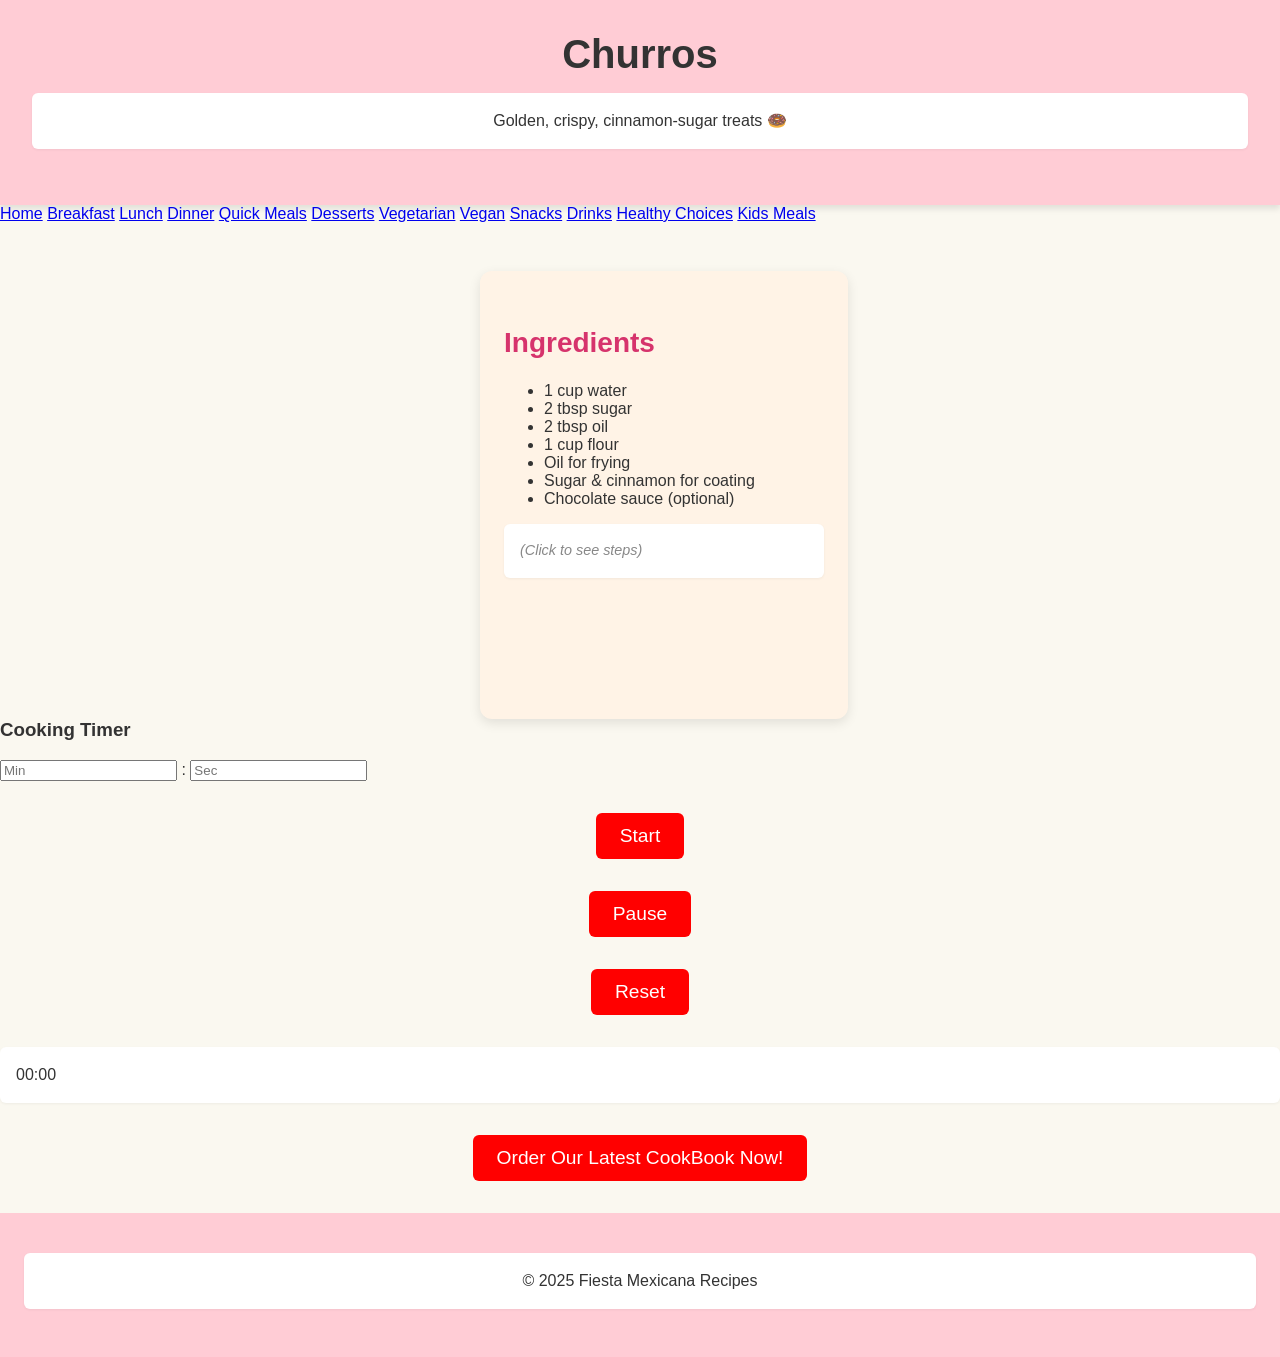
<file: churros.html>
<!DOCTYPE html>
<html lang="en">
<head>
  <meta charset="UTF-8" />
  <meta name="viewport" content="width=device-width, initial-scale=1.0"/>
  <title>Churros Recipe</title>
  <link rel="stylesheet" href="style.css" />
  <link rel="stylesheet" href="recipe-card.css" />
</head>
<body>

<header>
  <h1>Churros</h1>
  <p>Golden, crispy, cinnamon-sugar treats 🍩</p>
</header>

<nav>
  <a href="index.html">Home</a>
  <a href="#">Breakfast</a>
  <a href="#">Lunch</a>
  <a href="#">Dinner</a>
  <a href="#">Quick Meals</a>
  <a href="#">Desserts</a>
  <a href="#">Vegetarian</a>
  <a href="#">Vegan</a>
  <a href="#">Snacks</a>
  <a href="#">Drinks</a>
  <a href="#">Healthy Choices</a>
  <a href="#">Kids Meals</a>
</nav>

<main>
  <section class="recipe-flip-container">
    <div class="flip-card" onclick="flipCard(this)">
      <div class="flip-inner">
        <!-- Front -->
        <div class="flip-front">
          <h2>Ingredients</h2>
          <ul>
            <li>1 cup water</li>
            <li>2 tbsp sugar</li>
            <li>2 tbsp oil</li>
            <li>1 cup flour</li>
            <li>Oil for frying</li>
            <li>Sugar & cinnamon for coating</li>
            <li>Chocolate sauce (optional)</li>
          </ul>
          <p class="flip-tip">(Click to see steps)</p>
        </div>

        <!-- Back -->
        <div class="flip-back">
          <h2>Cooking Steps</h2>
          <ol>
            <li>Boil water, sugar, and oil together.</li>
            <li>Add flour and stir until a dough forms.</li>
            <li>Let cool slightly, then pipe into hot oil.</li>
            <li>Fry until golden and crispy.</li>
            <li>Roll in cinnamon sugar.</li>
            <li>Serve warm with chocolate sauce!</li>
            <li>Serve warm with chocolate sauce!</li>
          </ol>
          <p class="flip-tip">(Click to flip back)</p>
        </div>
      </div>
    </div>
  </section>
</main>

<div id="cooking-timer">
  <h3>Cooking Timer</h3>
  <input type="number" id="minutes" placeholder="Min" min="0"> :
  <input type="number" id="seconds" placeholder="Sec" min="0">
  <div>
    <button onclick="startTimer()">Start</button>
    <button onclick="pauseTimer()">Pause</button>
    <button onclick="resetTimer()">Reset</button>
  </div>
  <p id="countdown">00:00</p>
</div>

<button id="order-btn">Order Our Latest CookBook Now!</button>

<footer>
  <p>&copy; 2025 Fiesta Mexicana Recipes</p>
</footer>

<audio id="alarm-sound" src="alarm.mp3" loop></audio>

<script src="script.js"></script>
</body>
</html>
</file>
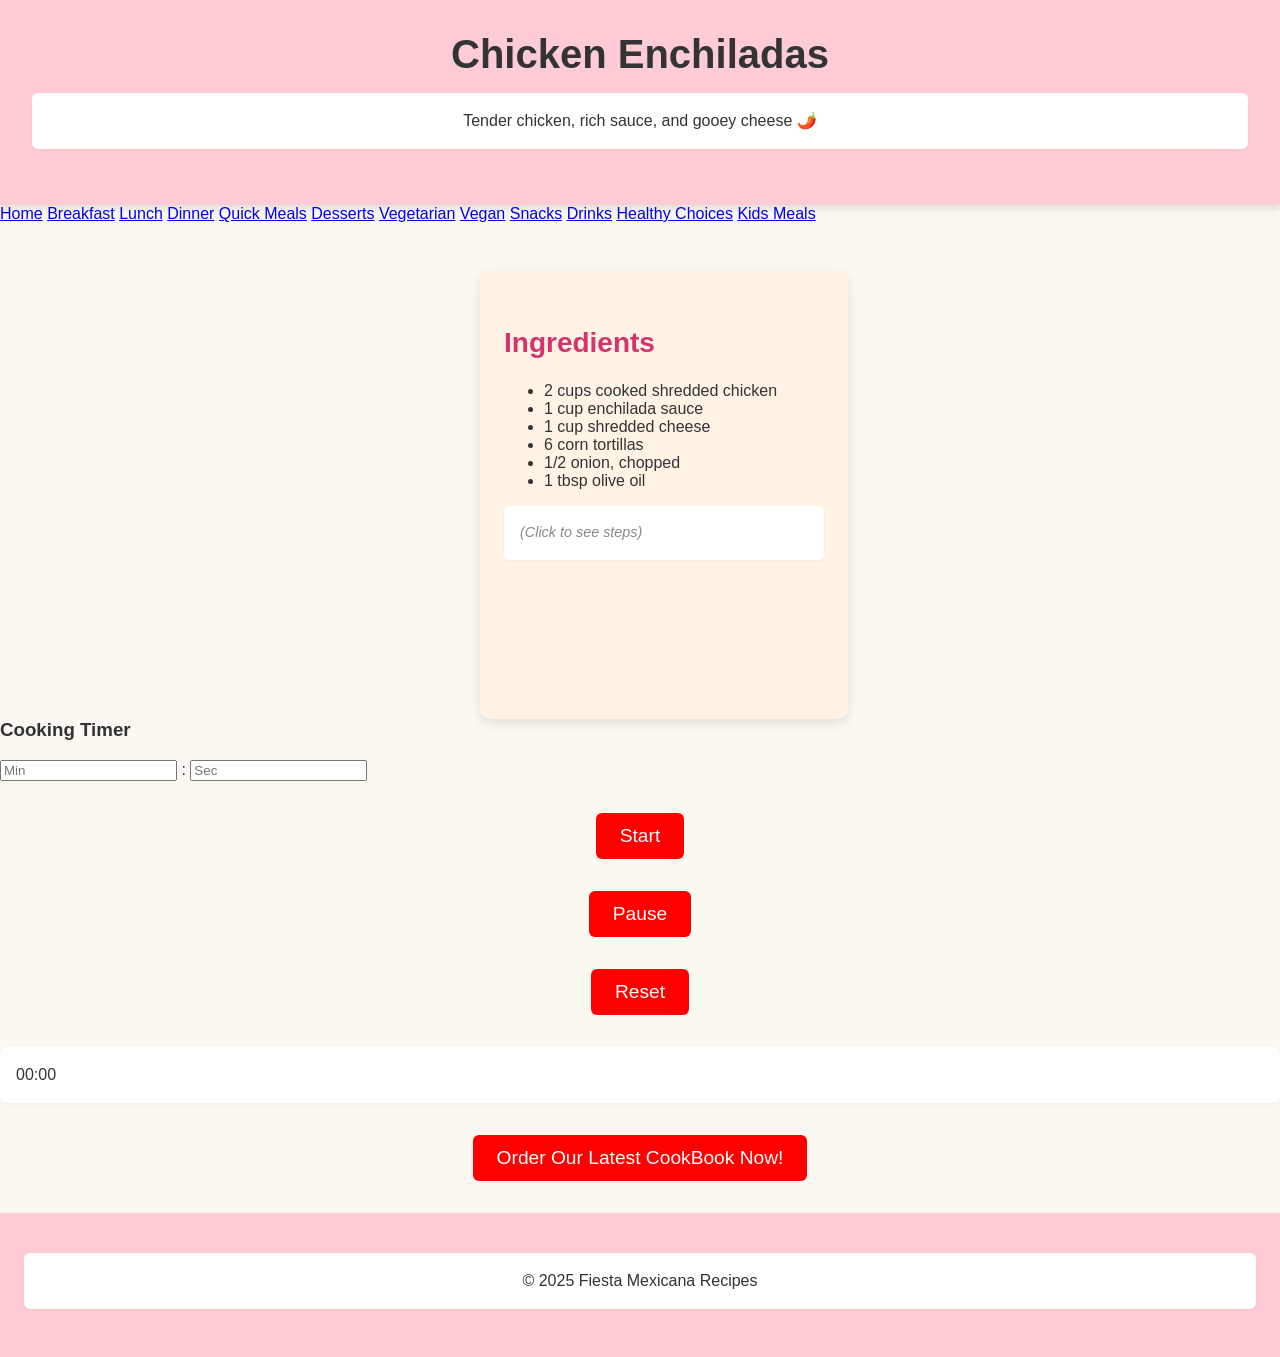
<file: enchiladas.html>
<!DOCTYPE html>
<html lang="en">
<head>
  <meta charset="UTF-8" />
  <meta name="viewport" content="width=device-width, initial-scale=1.0"/>
  <title>Chicken Enchiladas Recipe</title>
  <link rel="stylesheet" href="style.css" />
  <link rel="stylesheet" href="recipe-card.css" />
</head>
<body>

<header>
  <h1>Chicken Enchiladas</h1>
  <p>Tender chicken, rich sauce, and gooey cheese 🌶️</p>
</header>

<nav>
  <a href="index.html">Home</a>
  <a href="#">Breakfast</a>
  <a href="#">Lunch</a>
  <a href="#">Dinner</a>
  <a href="#">Quick Meals</a>
  <a href="#">Desserts</a>
  <a href="#">Vegetarian</a>
  <a href="#">Vegan</a>
  <a href="#">Snacks</a>
  <a href="#">Drinks</a>
  <a href="#">Healthy Choices</a>
  <a href="#">Kids Meals</a>
</nav>

<main>
  <section class="recipe-flip-container">
    <div class="flip-card" onclick="flipCard(this)">
      <div class="flip-inner">
        <!-- Front -->
        <div class="flip-front">
          <h2>Ingredients</h2>
          <ul>
            <li>2 cups cooked shredded chicken</li>
            <li>1 cup enchilada sauce</li>
            <li>1 cup shredded cheese</li>
            <li>6 corn tortillas</li>
            <li>1/2 onion, chopped</li>
            <li>1 tbsp olive oil</li>
          </ul>
          <p class="flip-tip">(Click to see steps)</p>
        </div>

        <!-- Back -->
        <div class="flip-back">
          <h2>Cooking Steps</h2>
          <ol>
            <li>Preheat oven to 180°C (350°F).</li>
            <li>Sauté onion in olive oil until soft.</li>
            <li>Mix chicken with half the enchilada sauce and onions.</li>
            <li>Fill tortillas, roll them up, and place in baking dish.</li>
            <li>Pour remaining sauce over the top, sprinkle cheese.</li>
            <li>Bake for 20–25 minutes until bubbly.</li>
            <li>Enjoy!</li>
          </ol>
          <p class="flip-tip">(Click to flip back)</p>
        </div>
      </div>
    </div>
  </section>
</main>

<div id="cooking-timer">
  <h3>Cooking Timer</h3>
  <input type="number" id="minutes" placeholder="Min" min="0"> :
  <input type="number" id="seconds" placeholder="Sec" min="0">
  <div>
    <button onclick="startTimer()">Start</button>
    <button onclick="pauseTimer()">Pause</button>
    <button onclick="resetTimer()">Reset</button>
  </div>
  <p id="countdown">00:00</p>
</div>

<button id="order-btn">Order Our Latest CookBook Now!</button>

<footer>
  <p>&copy; 2025 Fiesta Mexicana Recipes</p>
</footer>

<audio id="alarm-sound" src="alarm.mp3" loop></audio>

<script src="script.js"></script>
</body>
</html>
</file>
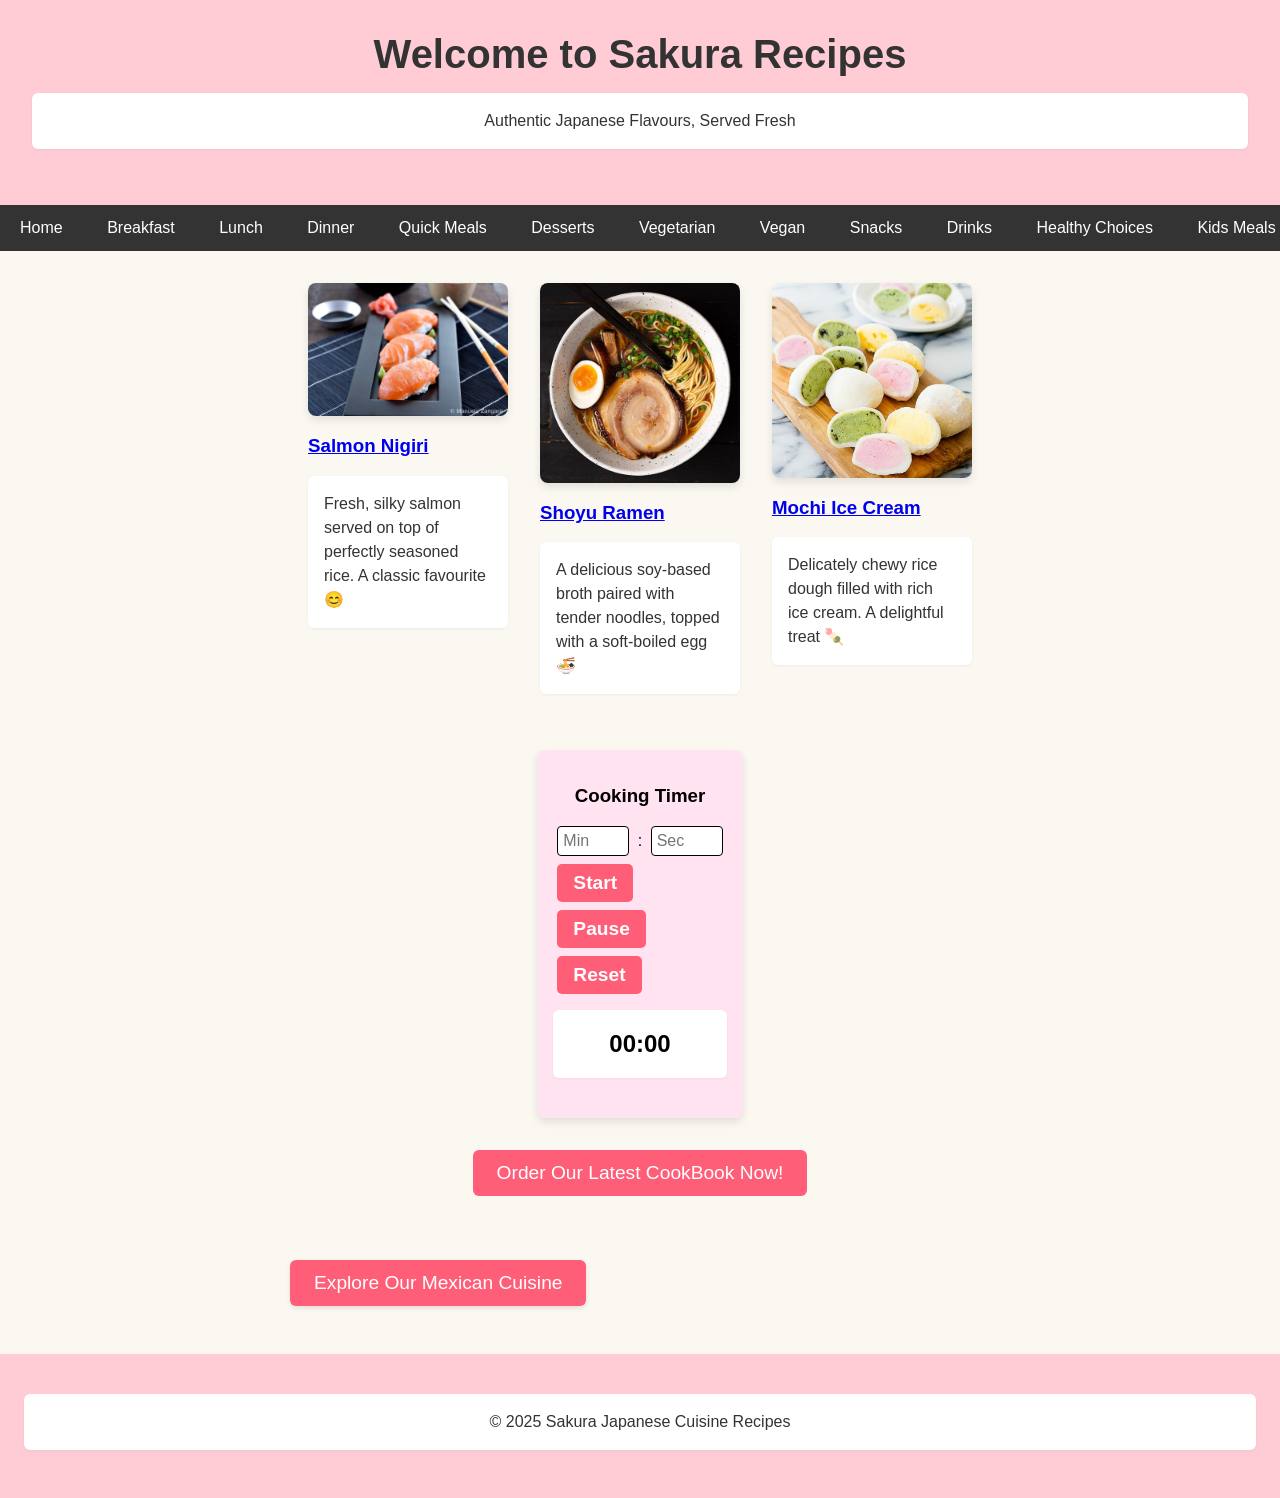
<file: japanese-style.html>
<!DOCTYPE html>
<html lang="en">
<head>
  <meta charset="UTF-8" />
  <meta name="viewport" content="width=device-width, initial-scale=1.0"/>
  <title>Sakura Japanese Menu</title>
  <link rel="stylesheet" href="japanese-style.css" />
</head>
<body>
  <header>
    <h1>Welcome to Sakura Recipes</h1>
    <p>Authentic Japanese Flavours, Served Fresh</p>
  </header>

  <nav>
    <a href="index.html">Home</a>
    <a href="#">Breakfast</a>
    <a href="#">Lunch</a>
    <a href="#">Dinner</a>
    <a href="#">Quick Meals</a>
    <a href="#">Desserts</a>
    <a href="#">Vegetarian</a>
    <a href="#">Vegan</a>
    <a href="#">Snacks</a>
    <a href="#">Drinks</a>
    <a href="#">Healthy Choices</a>
    <a href="#">Kids Meals</a>
  </nav>

  <main>
    <section class="categories">
      <div class="category">
        <a href="salmon-nigiri.html">
          <img src="salmon-nigiri.jpg" alt="Salmon Nigiri" class="food-photo" />
          <h3>Salmon Nigiri</h3>
        </a>
        <p>Fresh, silky salmon served on top of perfectly seasoned rice. A classic favourite 😊</p>
      </div>

      <div class="category">
        <a href="shoyu-ramen.html">
          <img src="shoyu-ramen.jpg" alt="Shoyu Ramen" class="food-photo" />
          <h3>Shoyu Ramen</h3>
        </a>
        <p>A delicious soy-based broth paired with tender noodles, topped with a soft-boiled egg 🍜</p>
      </div>

      <div class="category">
        <a href="mochi-ice-cream.html">
          <img src="mochi-ice-cream.jpg" alt="Mochi Ice Cream" class="food-photo" />
          <h3>Mochi Ice Cream</h3>
        </a>
        <p>Delicately chewy rice dough filled with rich ice cream. A delightful treat 🍡</p>
      </div>
    </section>

    <div id="cooking-timer">
      <h3>Cooking Timer</h3>
      <input type="number" id="minutes" placeholder="Min" min="0"> :
      <input type="number" id="seconds" placeholder="Sec" min="0">
      <div>
        <button onclick="startTimer()">Start</button>
        <button onclick="pauseTimer()">Pause</button>
        <button onclick="resetTimer()">Reset</button>
      </div>
      <p id="countdown">00:00</p>
    </div>

    <audio id="alarm-sound" src="alarm.mp3" loop></audio>

    <button id="order-btn">Order Our Latest CookBook Now!</button>

    <a href="mexican.html" class="button-link">Explore Our Mexican Cuisine</a>
  </main>

  <footer>
    <p>&copy; 2025 Sakura Japanese Cuisine Recipes</p>
  </footer>

  <script src="script.js"></script>
</body>
</html>
</file>
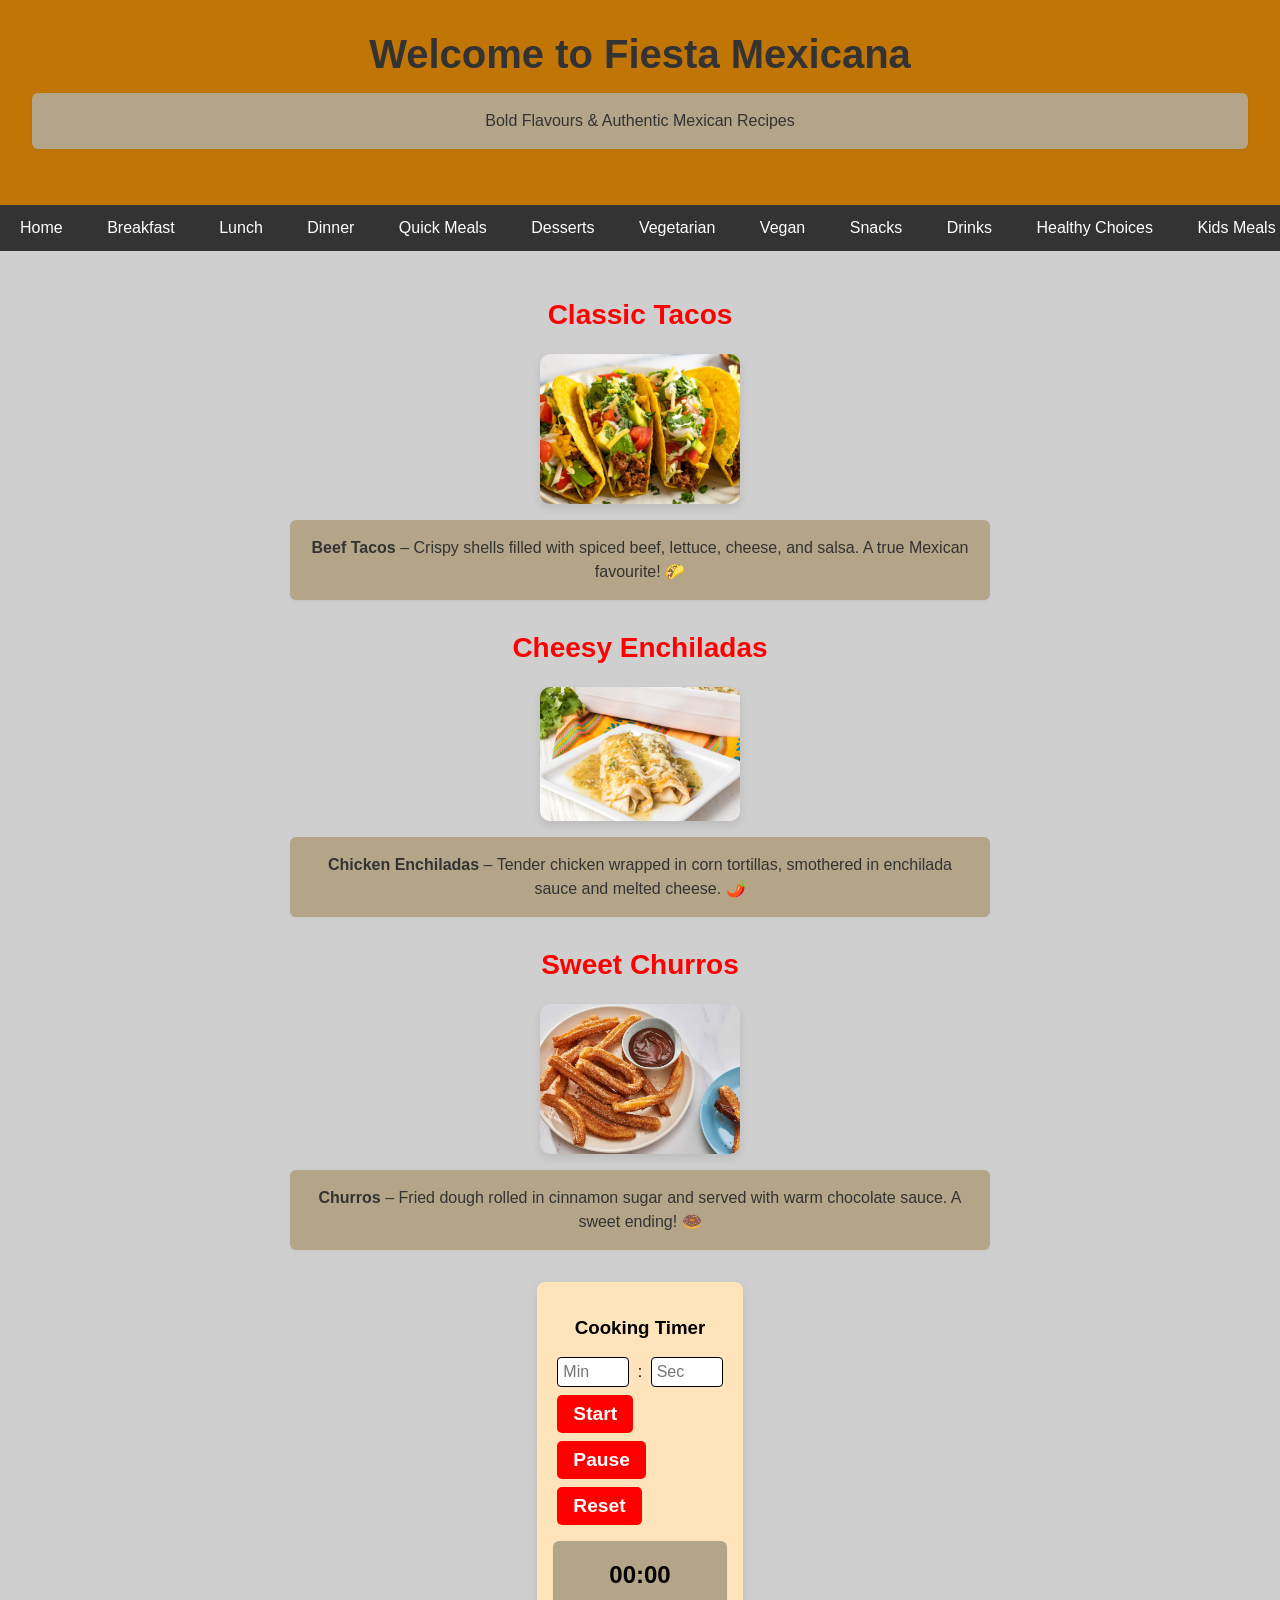
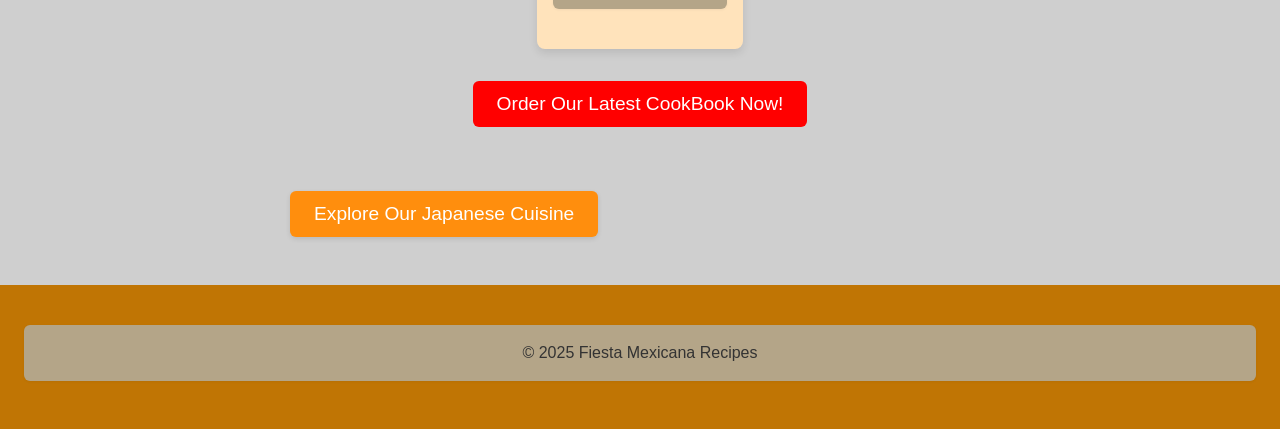
<file: mexican.html>
<!DOCTYPE html>
<html lang="en">
<head>
  <meta charset="UTF-8" />
  <meta name="viewport" content="width=device-width, initial-scale=1.0"/>
  <title>Fiesta Mexicana Menu</title>
  <link rel="stylesheet" href="mexican-style.css" />
</head>
<body>
  <header>
    <h1>Welcome to Fiesta Mexicana</h1>
    <p>Bold Flavours & Authentic Mexican Recipes</p>
  </header>

<nav>
  <a href="index.html">Home</a>
  <a href="#">Breakfast</a>
  <a href="#">Lunch</a>
  <a href="#">Dinner</a>
  <a href="#">Quick Meals</a>
  <a href="#">Desserts</a>
  <a href="#">Vegetarian</a>
  <a href="#">Vegan</a>
  <a href="#">Snacks</a>
  <a href="#">Drinks</a>
  <a href="#">Healthy Choices</a>
  <a href="#">Kids Meals</a>
</nav>  

  <main>
    <section class="menu">
      <h2><a href="tacos.html">Classic Tacos</a></h2>
      <img src="tacos.webp" alt="Classic Tacos" class="food-photo" />
      <p><strong>Beef Tacos</strong> – Crispy shells filled with spiced beef, lettuce, cheese, and salsa. A true Mexican favourite! 🌮</p>

      <h2><a href="enchiladas.html">Cheesy Enchiladas</a></h2>
      <img src="enchiladas.webp" alt="Chicken Enchiladas" class="food-photo" />
      <p><strong>Chicken Enchiladas</strong> – Tender chicken wrapped in corn tortillas, smothered in enchilada sauce and melted cheese. 🌶️</p>

      <h2><a href="churros.html">Sweet Churros</a></h2>
      <img src="churros.jpg" alt="Churros" class="food-photo" />
      <p><strong>Churros</strong> – Fried dough rolled in cinnamon sugar and served with warm chocolate sauce. A sweet ending! 🍩</p>
    </section>

    <div id="cooking-timer">
      <h3>Cooking Timer</h3>
      <input type="number" id="minutes" placeholder="Min" min="0"> :
      <input type="number" id="seconds" placeholder="Sec" min="0">
      <div>
        <button onclick="startTimer()">Start</button>
        <button onclick="pauseTimer()">Pause</button>
        <button onclick="resetTimer()">Reset</button>
      </div>
      <p id="countdown">00:00</p>
    </div>

    <button id="order-btn">Order Our Latest CookBook Now!</button>

    <a href="japanese.html" class="button-link">Explore Our Japanese Cuisine</a>
  </main>

  <footer>
    <p>&copy; 2025 Fiesta Mexicana Recipes</p>
  </footer>

  <audio id="alarm-sound" src="alarm.mp3" loop></audio>

  <script src="script.js"></script>
</body>
</html>
</file>
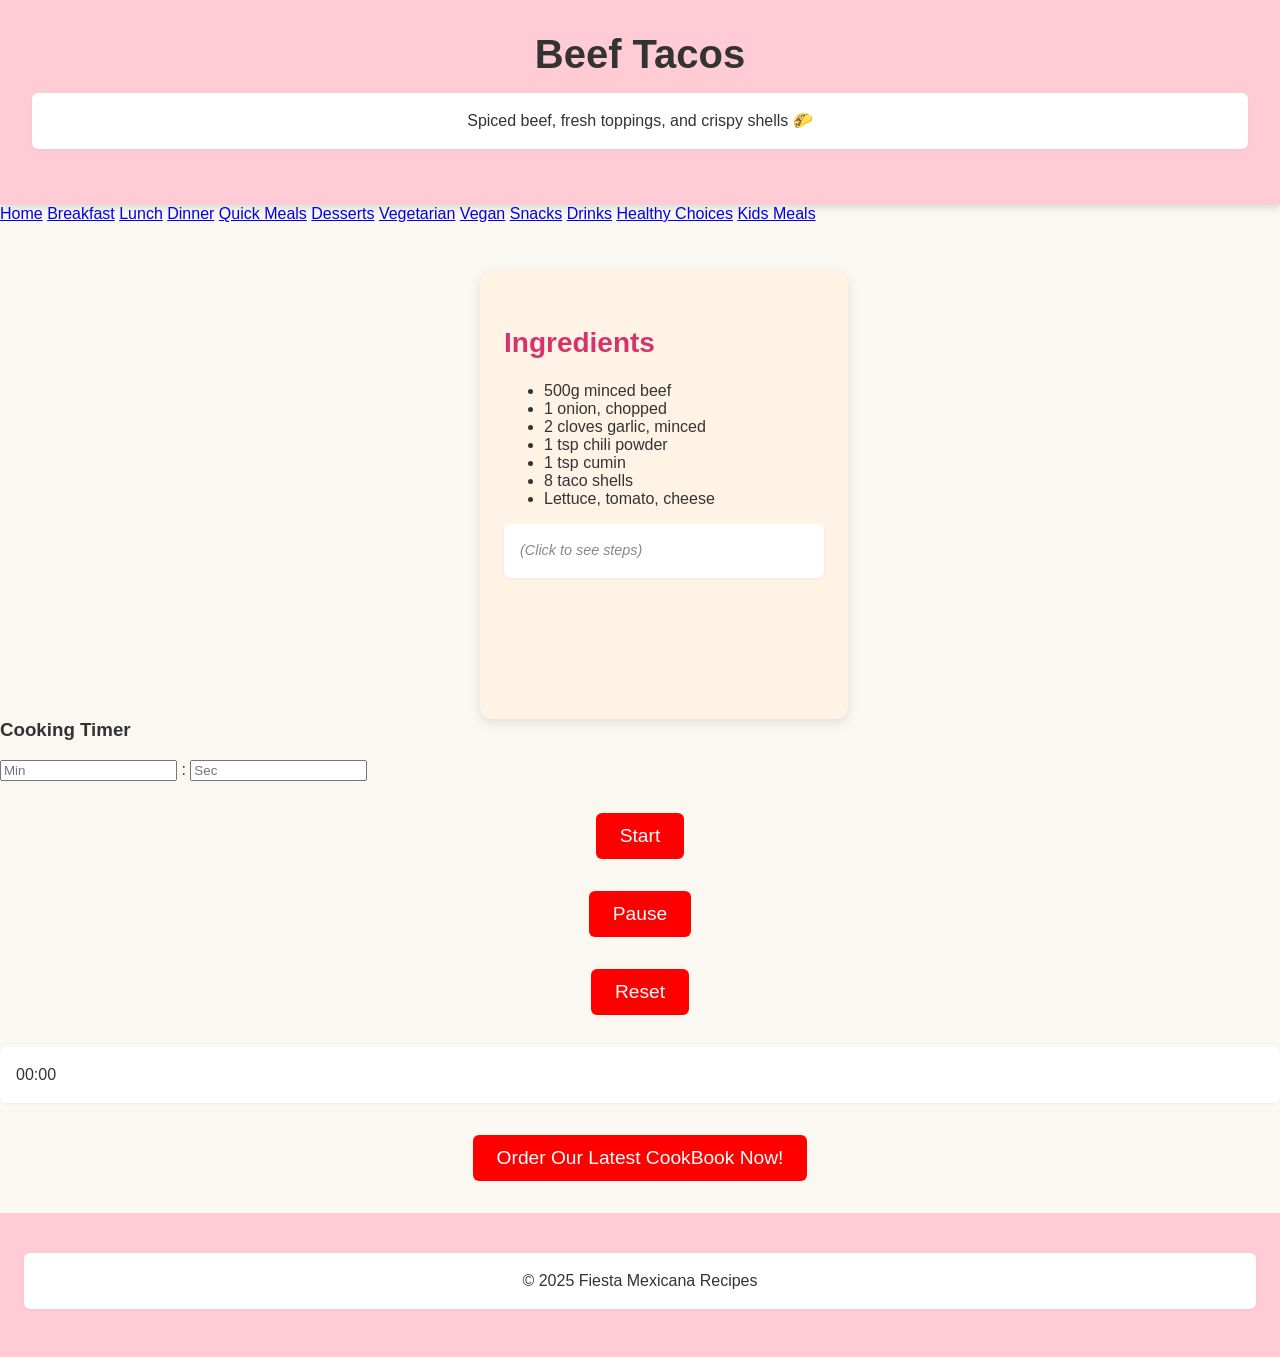
<file: tacos.html>
<!DOCTYPE html>
<html lang="en">
<head>
  <meta charset="UTF-8" />
  <meta name="viewport" content="width=device-width, initial-scale=1.0"/>
  <title>Beef Tacos Recipe</title>
  <link rel="stylesheet" href="style.css" />
  <link rel="stylesheet" href="recipe-card.css" />
</head>
<body>

<header>
  <h1>Beef Tacos</h1>
  <p>Spiced beef, fresh toppings, and crispy shells 🌮</p>
</header>

<nav>
    <a href="index.html">Home</a>
    <a href="#">Breakfast</a>
    <a href="#">Lunch</a>
    <a href="#">Dinner</a>
    <a href="#">Quick Meals</a>
    <a href="#">Desserts</a>
    <a href="#">Vegetarian</a>
    <a href="#">Vegan</a>
    <a href="#">Snacks</a>
    <a href="#">Drinks</a>
    <a href="#">Healthy Choices</a>
    <a href="#">Kids Meals</a>
  </nav>

<main>
  <section class="recipe-flip-container">
    <div class="flip-card" onclick="flipCard(this)">
      <div class="flip-inner">
        <!-- Front side -->
        <div class="flip-front">
          <h2>Ingredients</h2>
          <ul>
            <li>500g minced beef</li>
            <li>1 onion, chopped</li>
            <li>2 cloves garlic, minced</li>
            <li>1 tsp chili powder</li>
            <li>1 tsp cumin</li>
            <li>8 taco shells</li>
            <li>Lettuce, tomato, cheese</li>
          </ul>
          <p class="flip-tip">(Click to see steps)</p>
        </div>

        <!-- Back side -->
        <div class="flip-back">
          <h2>Cooking Steps</h2>
          <ol>
            <li>Sauté onions and garlic until soft.</li>
            <li>Add minced beef and cook until browned.</li>
            <li>Stir in spices and simmer 5 minutes.</li>
            <li>Warm taco shells.</li>
            <li>Fill with beef and top with lettuce, tomato, cheese.</li>
            <li>Enjoy!</li>
          </ol>
          <p class="flip-tip">(Click to flip back)</p>
        </div>
      </div>
    </div>
  </section>

</main>

<div id="cooking-timer">
    <h3>Cooking Timer</h3>
    <input type="number" id="minutes" placeholder="Min" min="0"> :
    <input type="number" id="seconds" placeholder="Sec" min="0">
    <div>
      <button onclick="startTimer()">Start</button>
      <button onclick="pauseTimer()">Pause</button>
      <button onclick="resetTimer()">Reset</button>
    </div>
    <p id="countdown">00:00</p>
  </div>
  
  <button id="order-btn">Order Our Latest CookBook Now!</button>
  
<footer>
  <p>&copy; 2025 Fiesta Mexicana Recipes</p>
</footer>

<audio id="alarm-sound" src="alarm.mp3" loop></audio>

<script src="script.js"></script>
</body>
</html>
</file>
<file: style.css>
body {
  font-family: 'Arial', sans-serif;
  background-color: #faf8f0;
  color: #333;
  margin: 0;
  padding: 0;
}

header {
  background-color: #ffccd5;
  text-align: center;
  padding: 2rem;
  box-shadow: 0 4px 6px rgba(0,0,0,0.1);
}

h1 {
  margin: 0;
  font-size: 2.5rem;
}

h2 {
  color: #d6336c;
  margin-top: 2rem;
  font-size: 1.75rem;
}

p {
  background: #fff;
  padding: 1rem;
  border-radius: 6px;
  box-shadow: 0 1px 3px rgba(0,0,0,0.05);
  font-size: 1rem;
  line-height: 1.5;
  margin-bottom: 1.5rem;
}

button {
  display: block;
  margin: 2rem auto;
  padding: 0.75rem 1.5rem;
  background-color: #ff5e78;
  color: white;
  border: none;
  border-radius: 6px;
  font-size: 1.2rem;
  cursor: pointer;
}

button:hover {
  background-color: #e64960;
}

footer {
  text-align: center;
  padding: 1.5rem;
  background-color: #ffccd5;
}

.button-link {
  display: inline-block;
  margin: 2rem auto;
  padding: 0.75rem 1.5rem;
  background-color: #ff5e78;
  color: white;
  text-decoration: none; /* removes the underline */
  border-radius: 6px;
  font-size: 1.2rem;
  text-align: center;
  cursor: pointer;
  box-shadow: 0 2px 5px rgba(0,0,0,0.1);
}

.button-link:hover {
  background-color: #e64960;
}

.food-photo {
  width: 100%;
  max-width: 200px;
  height: auto;
  display: block;
  margin: 1rem auto;
  border-radius: 10px;
  box-shadow: 0 4px 8px rgba(0,0,0,0.1);
}
</file>
<file: recipe-card.css>
.recipe-flip-container {
  display: flex;
  justify-content: center;
  margin: 3rem auto;
}

.flip-card {
  background: transparent;
  width: 320px;
  height: 400px;
  perspective: 1000px;
  cursor: pointer;
}

.flip-inner {
  position: relative;
  width: 100%;
  height: 100%;
  transition: transform 0.8s;
  transform-style: preserve-3d;
}

.flip-card.flipped .flip-inner {
  transform: rotateY(180deg);
}

.flip-front, .flip-back {
  position: absolute;
  width: 100%;
  height: 100%;
  backface-visibility: hidden;
  border-radius: 12px;
  padding: 1.5rem;
  box-shadow: 0 4px 12px rgba(0,0,0,0.1);
  background-color: #fff3e6;
  text-align: left;
}

.flip-front {
  z-index: 2;
}

.flip-back {
  transform: rotateY(180deg);
  background-color: #ffe3bb;
}

.flip-tip {
  margin-top: 1rem;
  font-size: 0.9rem;
  font-style: italic;
  color: #888;
}

button {
    display: block;
    margin: 2rem auto;
    padding: 0.75rem 1.5rem;
    background-color: #ff0000;
    color: white;
    border: none;
    border-radius: 6px;
    font-size: 1.2rem;
    cursor: pointer;
  }
  
  button:hover {
    background-color: #c49600;
}
</file>
<file: japanese-style.css>
body {
    font-family: 'Arial', sans-serif;
    background-color: #faf8f0;
    color: #333;
    margin: 0;
    padding: 0;
  }
  
  header {
    background-color: #ffccd5;
    text-align: center;
    padding: 2rem;
    box-shadow: 0 4px 6px rgba(0,0,0,0.1);
  }
  
  nav {
    background-color: #333;
    overflow-x: auto;
    white-space: nowrap;
  }
  
  nav a {
    display: inline-block;
    color: white;
    text-align: center;
    padding: 14px 20px;
    text-decoration: none;
  }
  
  nav a:hover {
    background-color: #ddd;
    color: black;
  }
  
  .main-content {
    padding: 2rem;
    text-align: center;
  }
  
  .categories {
    display: flex;
    justify-content: center;
    gap: 2rem;
    flex-wrap: wrap;
  }
  
  .category {
    width: 200px;
  }
  
  .category img {
    width: 100%;
    border-radius: 8px;
  }
  
  h1 {
    margin: 0;
    font-size: 2.5rem;
  }
  
  h2 {
    color: #d6336c;
    margin-top: 2rem;
    font-size: 1.75rem;
  }
  
  p {
    background: #fff;
    padding: 1rem;
    border-radius: 6px;
    box-shadow: 0 1px 3px rgba(0,0,0,0.05);
    font-size: 1rem;
    line-height: 1.5;
    margin-bottom: 1.5rem;
  }
  
  button {
    display: block;
    margin: 2rem auto;
    padding: 0.75rem 1.5rem;
    background-color: #ff5e78;
    color: white;
    border: none;
    border-radius: 6px;
    font-size: 1.2rem;
    cursor: pointer;
  }
  
  button:hover {
    background-color: #e64960;
  }
  
  footer {
    text-align: center;
    padding: 1.5rem;
    background-color: #ffccd5;
  }
  
  .button-link {
    display: inline-block;
    margin: 2rem auto;
    padding: 0.75rem 1.5rem;
    background-color: #ff5e78;
    color: white;
    text-decoration: none;
    border-radius: 6px;
    font-size: 1.2rem;
    text-align: center;
    cursor: pointer;
    box-shadow: 0 2px 5px rgba(0,0,0,0.1);
  }
  
  .button-link:hover {
    background-color: #e64960;
  }
  
  .food-photo {
    width: 100%;
    max-width: 200px;
    height: auto;
    display: block;
    margin: 1rem auto;
    border-radius: 10px;
    box-shadow: 0 4px 8px rgba(0,0,0,0.1);
  }
  
  main {
    padding: 1rem;
    max-width: 700px;
    margin: 0 auto;
  }
  
  section.menu {
    text-align: center;
  }
  
  section.menu h2 a {
    text-decoration: none;
    color: #ff5e78;
  }
  
  section.menu h2 a:hover {
    text-decoration: underline;
  }
  
  #cooking-timer {
    text-align: center;
    background-color: #ffe3f0;
    padding: 1rem;
    margin: 2rem auto;
    border-radius: 8px;
    width: fit-content;
    box-shadow: 0 4px 8px rgba(0,0,0,0.1);
    color: #000000;
  }
  
  #cooking-timer input {
    width: 60px;
    padding: 5px;
    font-size: 1rem;
    margin: 0 0.25rem;
    border: 1px solid #000000;
    border-radius: 4px;
  }
  
  #cooking-timer button {
    margin: 0.5rem 0.25rem;
    padding: 0.5rem 1rem;
    background-color: #ff5e78;
    border: none;
    color: white;
    font-weight: bold;
    border-radius: 5px;
    cursor: pointer;
  }
  
  #cooking-timer button:hover {
    background-color: #e64960;
  }
  
  #countdown {
    font-size: 1.5rem;
    font-weight: bold;
    margin-top: 1rem;
  }
</file>
<file: mexican-style.css>
body {
  font-family: 'Arial', sans-serif;
  background-color: #cfcfcf;
  color: #333;
  margin: 0;
  padding: 0;
}

header {
  background-color: #c07504;
  text-align: center;
  padding: 2rem;
  box-shadow: 0 4px 6px rgba(0,0,0,0.1);
}

nav {
    background-color: #333;
    overflow-x: auto;
    white-space: nowrap;
  }
  nav a {
    display: inline-block;
    color: white;
    text-align: center;
    padding: 14px 20px;
    text-decoration: none;
  }
  nav a:hover {
    background-color: #ddd;
    color: black;
  }
  .main-content {
    padding: 2rem;
    text-align: center;
  }
  .categories {
    display: flex;
    justify-content: center;
    gap: 2rem;
    flex-wrap: wrap;
  }
  .category {
    width: 200px;
  }
  .category img {
    width: 100%;
    border-radius: 8px;
  }
  
h1 {
  margin: 0;
  font-size: 2.5rem;
}

h2 {
  color: #be802e;
  margin-top: 2rem;
  font-size: 1.75rem;
}

p {
  background: #b4a588;
  padding: 1rem;
  border-radius: 6px;
  box-shadow: 0 1px 3px rgba(0,0,0,0.05);
  font-size: 1rem;
  line-height: 1.5;
  margin-bottom: 1.5rem;
}

button {
  display: block;
  margin: 2rem auto;
  padding: 0.75rem 1.5rem;
  background-color: #ff0000;
  color: white;
  border: none;
  border-radius: 6px;
  font-size: 1.2rem;
  cursor: pointer;
}

button:hover {
  background-color: #c49600;
}

footer {
  text-align: center;
  padding: 1.5rem;
  background-color: #c07504;
}

.button-link {
  display: inline-block;
  margin: 2rem auto;
  padding: 0.75rem 1.5rem;
  background-color: #ff8e0d;
  color: white;
  text-decoration: none;
  border-radius: 6px;
  font-size: 1.2rem;
  text-align: center;
  cursor: pointer;
  box-shadow: 0 2px 5px rgba(0,0,0,0.1);
}

.button-link:hover {
  background-color: #dad600;
}

.food-photo {
  width: 100%;
  max-width: 200px;
  height: auto;
  display: block;
  margin: 1rem auto;
  border-radius: 10px;
  box-shadow: 0 4px 8px rgba(0,0,0,0.1);
}

main {
  padding: 1rem;
  max-width: 700px;
  margin: 0 auto;
}

section.menu {
  text-align: center;
}

section.menu h2 a {
  text-decoration: none;
  color: #ff0000;
}

section.menu h2 a:hover {
  text-decoration: underline;
}

#cooking-timer {
  text-align: center;
  background-color: #ffe3bb;
  padding: 1rem;
  margin: 2rem auto;
  border-radius: 8px;
  width: fit-content;
  box-shadow: 0 4px 8px rgba(0,0,0,0.1);
  color: #000000;
}

#cooking-timer input {
  width: 60px;
  padding: 5px;
  font-size: 1rem;
  margin: 0 0.25rem;
  border: 1px solid #000000;
  border-radius: 4px;
}

#cooking-timer button {
  margin: 0.5rem 0.25rem;
  padding: 0.5rem 1rem;
  background-color: #ff0000;
  border: none;
  color: white;
  font-weight: bold;
  border-radius: 5px;
  cursor: pointer;
}

#cooking-timer button:hover {
  background-color: #e64960;
}

#countdown {
  font-size: 1.5rem;
  font-weight: bold;
  margin-top: 1rem;
}
</file>
